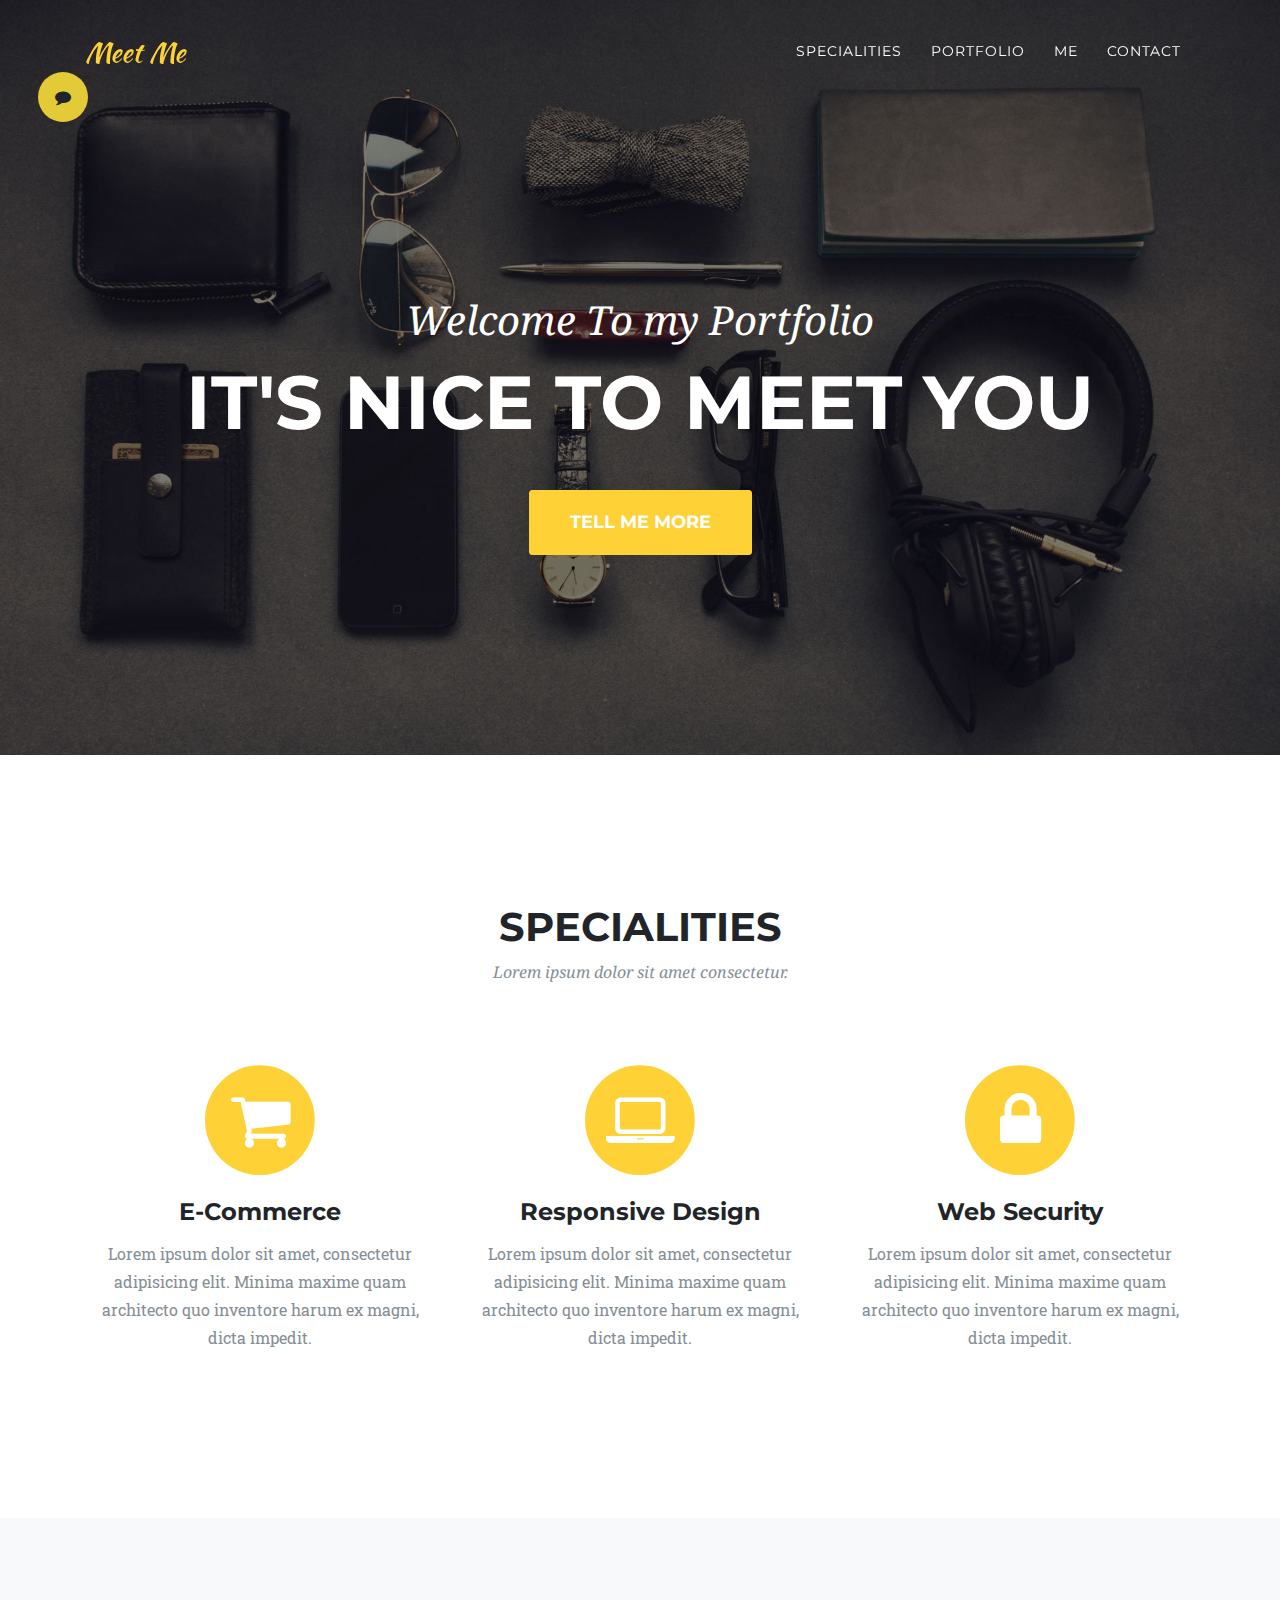
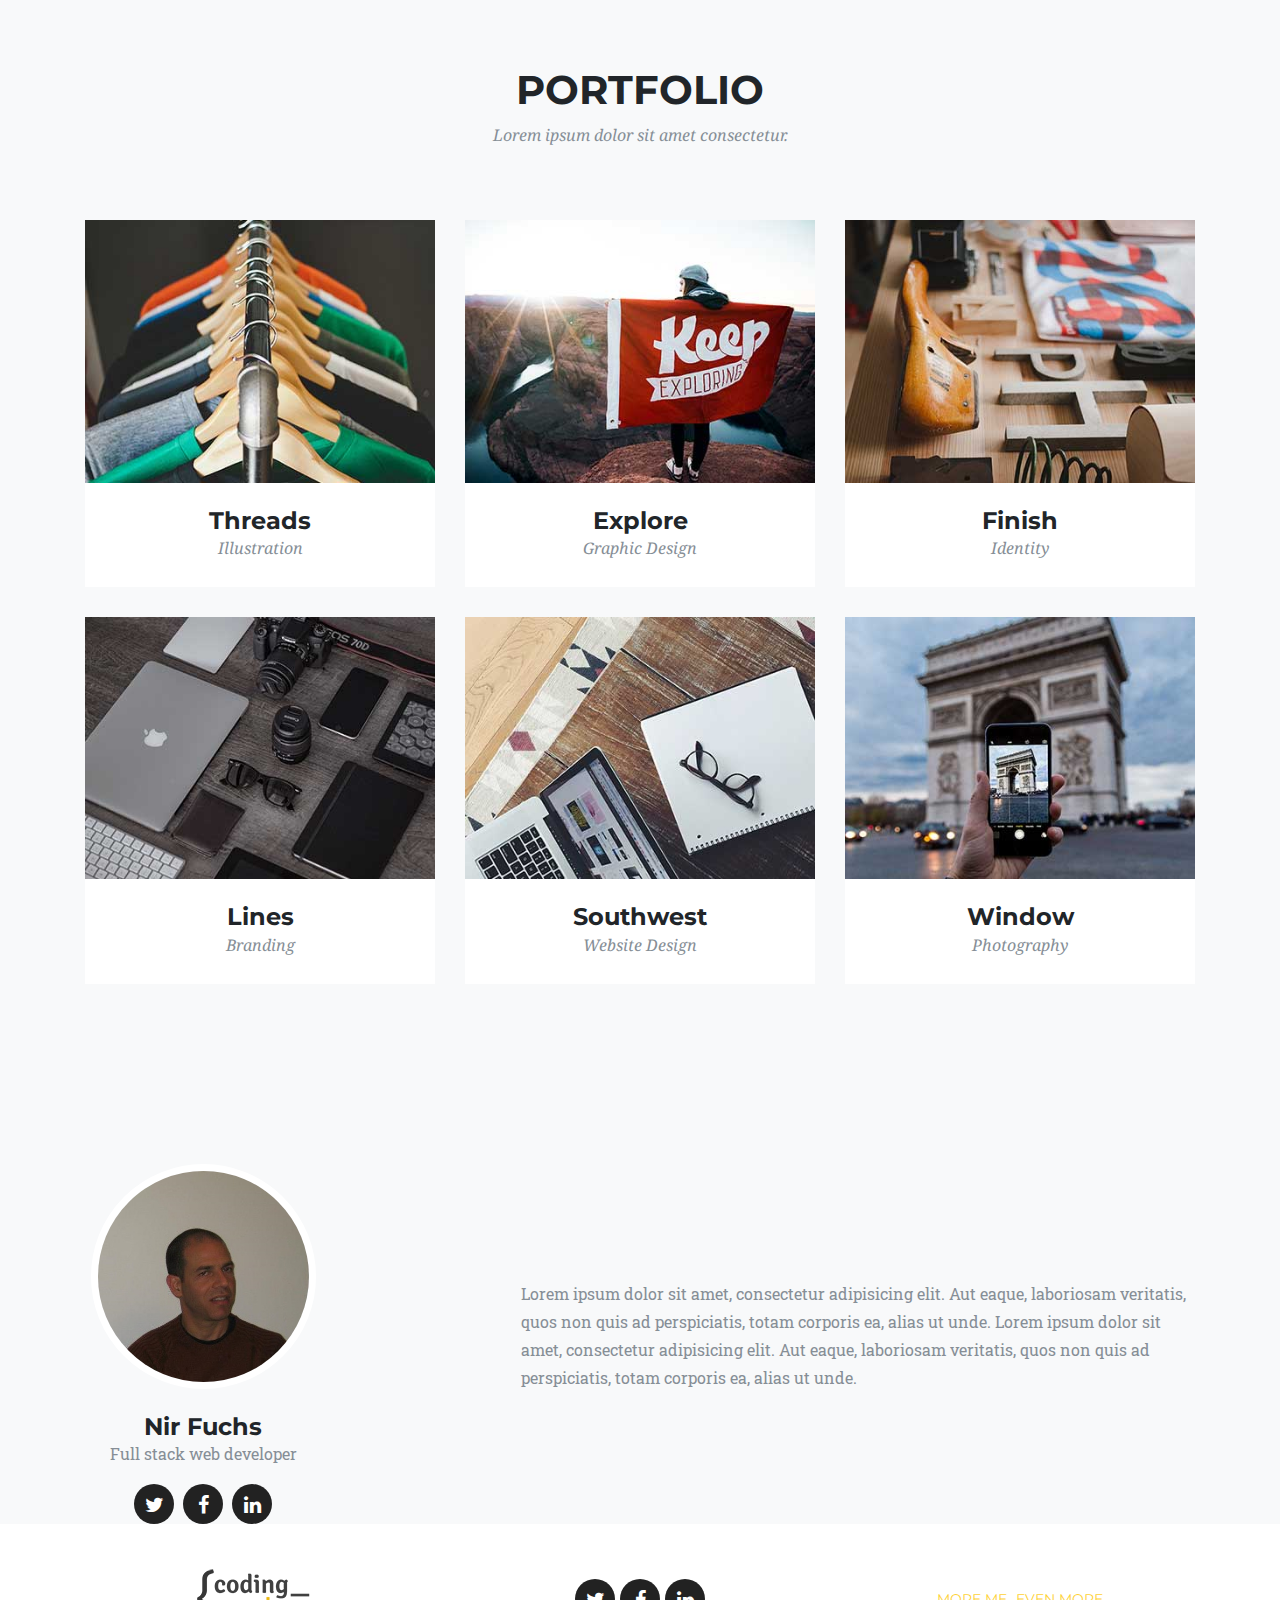
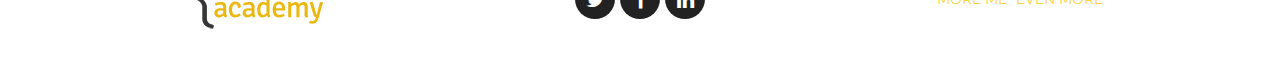
<file: index.html>
<!DOCTYPE html>
<html lang="en">

<head>

    <meta charset="utf-8">
    <meta name="viewport" content="width=device-width, initial-scale=1, shrink-to-fit=no">
    <meta name="description" content="">
    <meta name="author" content="">

    <title>Coding Academy</title>

    <!-- Bootstrap core CSS -->
    <link href="vendor/bootstrap/css/bootstrap.min.css" rel="stylesheet">

    <!-- Custom fonts for this template -->
    <link href="vendor/font-awesome/css/font-awesome.min.css" rel="stylesheet" type="text/css">
    <link href="https://fonts.googleapis.com/css?family=Montserrat:400,700" rel="stylesheet" type="text/css">
    <link href='https://fonts.googleapis.com/css?family=Kaushan+Script' rel='stylesheet' type='text/css'>
    <link href='https://fonts.googleapis.com/css?family=Droid+Serif:400,700,400italic,700italic' rel='stylesheet' type='text/css'>
    <link href='https://fonts.googleapis.com/css?family=Roboto+Slab:400,100,300,700' rel='stylesheet' type='text/css'>

    <!-- Custom styles for this template -->
    <link href="css/ca-gallery.css" rel="stylesheet">

</head>

<body id="page-top" onload="initPage()">
    <div class="offcanvas-btn" onClick="openCanvas()">
        <i class="fa fa-comment" aria-hidden="true"></i>
    </div>
    <aside class="offcanvas-aside">

        <!-- Contact -->
        <section id="contact">
            <h4>Contact Me</h4>
        </section>

    </aside>

    <!-- Navigation -->
    <nav class="navbar navbar-expand-lg navbar-dark fixed-top" id="mainNav">
        <div class="container">
            <a class="navbar-brand js-scroll-trigger" href="#page-top">Meet Me</a>
            <button class="navbar-toggler navbar-toggler-right" type="button" data-toggle="collapse" data-target="#navbarResponsive"
                aria-controls="navbarResponsive" aria-expanded="false" aria-label="Toggle navigation">
                <i class="fa fa-bars"></i>
            </button>
            <div class="collapse navbar-collapse" id="navbarResponsive">
                <ul class="navbar-nav ml-auto">
                    <li class="nav-item">
                        <a class="nav-link js-scroll-trigger" href="#services">Specialities</a>
                    </li>
                    <li class="nav-item">
                        <a class="nav-link js-scroll-trigger" href="#portfolio">Portfolio</a>
                    </li>
                    <li class="nav-item">
                        <a class="nav-link js-scroll-trigger" href="#me">Me</a>
                    </li>
                    <li class="nav-item">
                        <a class="nav-link js-scroll-trigger" href="#contact" onclick="onContact()">Contact</a>
                    </li>
                </ul>
            </div>
        </div>
    </nav>

    <!-- Header -->
    <header class="masthead">
        <div class="container">
            <div class="intro-text">
                <div class="intro-lead-in">Welcome To my Portfolio</div>
                <div class="intro-heading">It's Nice To Meet You</div>
                <a class="btn btn-xl js-scroll-trigger" href="#services">Tell Me More</a>
            </div>
        </div>
    </header>

    <!-- Services -->
    <section id="services">
        <div class="container">
            <div class="row">
                <div class="col-lg-12 text-center">
                    <h2 class="section-heading">Specialities</h2>
                    <h3 class="section-subheading text-muted">Lorem ipsum dolor sit amet consectetur.</h3>
                </div>
            </div>
            <div class="row text-center">
                <div class="col-md-4">
                    <span class="fa-stack fa-4x">
                        <i class="fa fa-circle fa-stack-2x text-primary"></i>
                        <i class="fa fa-shopping-cart fa-stack-1x fa-inverse"></i>
                    </span>
                    <h4 class="service-heading">E-Commerce</h4>
                    <p class="text-muted">Lorem ipsum dolor sit amet, consectetur adipisicing elit. Minima maxime quam
                        architecto quo inventore harum ex
                        magni, dicta impedit.</p>
                </div>
                <div class="col-md-4">
                    <span class="fa-stack fa-4x">
                        <i class="fa fa-circle fa-stack-2x text-primary"></i>
                        <i class="fa fa-laptop fa-stack-1x fa-inverse"></i>
                    </span>
                    <h4 class="service-heading">Responsive Design</h4>
                    <p class="text-muted">Lorem ipsum dolor sit amet, consectetur adipisicing elit. Minima maxime quam
                        architecto quo inventore harum ex
                        magni, dicta impedit.</p>
                </div>
                <div class="col-md-4">
                    <span class="fa-stack fa-4x">
                        <i class="fa fa-circle fa-stack-2x text-primary"></i>
                        <i class="fa fa-lock fa-stack-1x fa-inverse"></i>
                    </span>
                    <h4 class="service-heading">Web Security</h4>
                    <p class="text-muted">Lorem ipsum dolor sit amet, consectetur adipisicing elit. Minima maxime quam
                        architecto quo inventore harum ex
                        magni, dicta impedit.</p>
                </div>
            </div>
        </div>
    </section>

    <!-- Portfolio Grid -->
    <section class="bg-light" id="portfolio">
        <div class="container">
            <div class="row">
                <div class="col-lg-12 text-center">
                    <h2 class="section-heading">Portfolio</h2>
                    <h3 class="section-subheading text-muted">Lorem ipsum dolor sit amet consectetur.</h3>
                </div>
            </div>
            <div class="row projects">
                <!-- <div class="col-md-4 col-sm-6 portfolio-item">
                    <a class="portfolio-link" data-toggle="modal" href="#portfolioModal1">
                        <div class="portfolio-hover">
                            <div class="portfolio-hover-content">
                                <i class="fa fa-plus fa-3x"></i>
                            </div>
                        </div>
                        <img class="img-fluid" src="img/portfolio/01-thumbnail.jpg" alt="">
                    </a>
                    <div class="portfolio-caption">
                        <h4>Threads</h4>
                        <p class="text-muted">Illustration</p>
                    </div>
                </div> -->
            </div>
        </div>
    </section>


    <!-- Me -->
    <section class="bg-light" id="me" style="padding: 0px;">
        <div class="row">
            <div class="col-sm-4">
                <div class="team-member">
                    <img class="mx-auto rounded-circle" src="img/team/2.jpg" alt="">
                    <h4>Nir Fuchs</h4>
                    <p class="text-muted">Full stack web developer</p>
                    <ul class="list-inline social-buttons">
                        <li class="list-inline-item">
                            <a href="#">
                                <i class="fa fa-twitter"></i>
                            </a>
                        </li>
                        <li class="list-inline-item">
                            <a href="#">
                                <i class="fa fa-facebook"></i>
                            </a>
                        </li>
                        <li class="list-inline-item">
                            <a href="#">
                                <i class="fa fa-linkedin"></i>
                            </a>
                        </li>
                    </ul>
                </div>
            </div>
            <div class="col-sm-8 flex-align-center">
                <p class="large text-muted  about-description">Lorem ipsum dolor sit amet, consectetur adipisicing
                    elit. Aut eaque, laboriosam veritatis, quos non quis ad perspiciatis,
                    totam corporis ea, alias ut unde. Lorem ipsum dolor sit amet, consectetur adipisicing elit. Aut
                    eaque, laboriosam veritatis, quos non quis ad perspiciatis,
                    totam corporis ea, alias ut unde.</p>
            </div>
        </div>
    </section>


    <!-- Footer -->
    <footer>
        <div class="container">
            <div class="row">
                <div class="col-md-4 flex-align-center">
                    <a href="http://coding-academy.org" target="_blank">
                        <img src="./img/ca-logo.png" alt="">
                    </a>
                </div>
                <div class="col-md-4 flex-align-center">
                    <ul class="list-inline social-buttons flex-align-center">
                        <li class="list-inline-item">
                            <a href="#">
                                <i class="fa fa-twitter"></i>
                            </a>
                        </li>
                        <li class="list-inline-item flex-align-center">
                            <a href="#">
                                <i class="fa fa-facebook"></i>
                            </a>
                        </li>
                        <li class="list-inline-item">
                            <a href="#">
                                <i class="fa fa-linkedin"></i>
                            </a>
                        </li>
                    </ul>
                </div>
                <div class="col-md-4 flex-align-center">
                    <ul class="list-inline quicklinks">
                        <li class="list-inline-item">
                            <a href="#">More Me</a>
                        </li>
                        <li class="list-inline-item">
                            <a href="#">Even More</a>
                        </li>
                    </ul>
                </div>
            </div>
        </div>
    </footer>

    <!-- Portfolio Modals -->

    <!-- Modal 1 -->
    <div class="portfolio-modal modal fade" id="portfolioModal" tabindex="-1" role="dialog" aria-hidden="true">
        <div class="modal-dialog">
            <div class="modal-content">
                <div class="close-modal" data-dismiss="modal">
                    <div class="lr">
                        <div class="rl"></div>
                    </div>
                </div>
                <div class="container">
                    <div class="row">
                        <div class="col-lg-8 mx-auto">
                            <div class="modal-body">
                                <!-- Project Details Go Here -->
                                <h2 class="project-name">Project Name</h2>
                                <p class="item-intro text-muted project-desc">Lorem ipsum dolor sit amet consectetur.</p>
                                <img class="img-fluid d-block mx-auto project-img" src="img/portfolio/01-full.jpg" alt="">
                                <p>Use this area to describe your project. Lorem ipsum dolor sit amet, consectetur
                                    adipisicing elit. Est blanditiis
                                    dolorem culpa incidunt minus dignissimos deserunt repellat aperiam quasi sunt
                                    officia expedita beatae cupiditate,
                                    maiores repudiandae, nostrum, reiciendis facere nemo!</p>
                                <ul class="list-inline">
                                    <li class="project-date">Date: January 2017</li>
                                    <li class="project-client">Client: Threads</li>
                                    <li class="project-category">Category: Illustration</li>
                                </ul>
                                <button class="btn btn-primary" data-dismiss="modal" type="button">
                                    <i class="fa fa-times"></i>
                                    Close Project</button>
                                <div>
                                    <a class="project-url" href="">Go to project</a>
                                </div>
                            </div>
                        </div>
                    </div>
                </div>
            </div>
        </div>
    </div>

    <!-- Bootstrap core JavaScript -->
    <script src="vendor/jquery/jquery.min.js"></script>
    <script src="vendor/popper/popper.min.js"></script>
    <script src="vendor/bootstrap/js/bootstrap.min.js"></script>

    <!-- Plugin JavaScript -->
    <script src="vendor/jquery-easing/jquery.easing.min.js"></script>

    <!-- Custom scripts for this template -->
    <script src="js/ca-gallery.js"></script>
    <script src="js/offCanvas.js"></script>
    <script src="js/gallery-service.js"></script>
    <script src="js/main.js"></script>


</body>

</html>
</file>
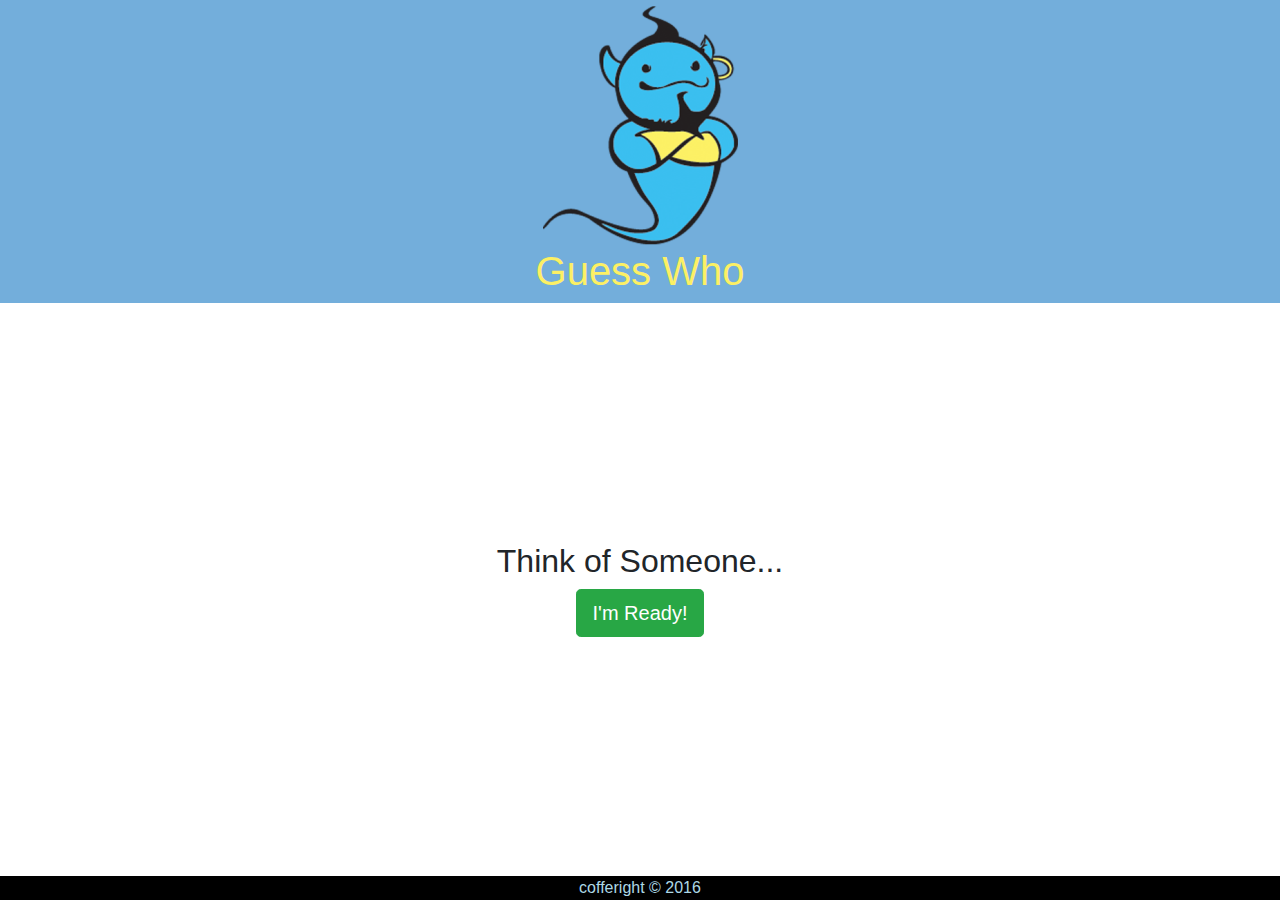
<file: projs/GuessMe/index.html>
<!doctype html>
<html lang="en">

<head>
  <meta charset="utf-8">
  <title>My App</title>
  <link rel="stylesheet" href="lib/bootstrap/bootstrap.css" />
  <link rel="stylesheet" href="css/app.css" />
</head>

<body>
  <header class="box">
    <img src="img/layout/logo.png" />
    <h1>Guess Who</h1>
  </header>

  <main>
    <section class="game-start">
      <h2>Think of Someone...</h2>
      <button onclick="onStartGuessing()" class="btn btn-lg btn-success">I'm Ready!</button>
    </section>
    <section class="quest" style="display: none">
      <h2></h2>
      <button onclick="onUserResponse('yes')" class="btn btn-info">Yes</button>
      <button onclick="onUserResponse('no')" class="btn btn-danger">No</button>
    </section>
    <section class="new-quest" style="display: none">
      <h2>OK, I gave up...</h2>

      <form class="form-horizontal">
        <div class="form-group">
          <label for="newGuess" class="col-sm-6 control-label">You thought of: </label>
          <div class="col-sm-6">
            <input name="newGuess" type="txt" class="form-control" id="newGuess" placeholder="Your Guess" required>
          </div>
        </div>
        <div class="form-group">
          <label for="newQuest" class="col-sm-6 control-label">Question to differentiate</label>
          <div class="col-sm-6">
            <input name="newQuest" type="txt" class="form-control" id="newQuest" placeholder="The answer is YES for yours"
              required>
          </div>
        </div>
        <div class="form-group">
          <div class="col-sm-offset-2 col-sm-10">
            <button type="submit" onclick="onAddGuess();return false;" class="btn btn-default">
              Make me Smarter!
            </button>
          </div>
        </div>
      </form>
    </section>
  </main>

  <footer>
    cofferight &copy; 2016
  </footer>

  <script src="lib/jquery/jquery.js"></script>
  <script src="js/storage-service.js"></script>
  <script src="js/quest-service.js"></script>
  <script src="js/app.js"></script>

</body>

</html>
</file>
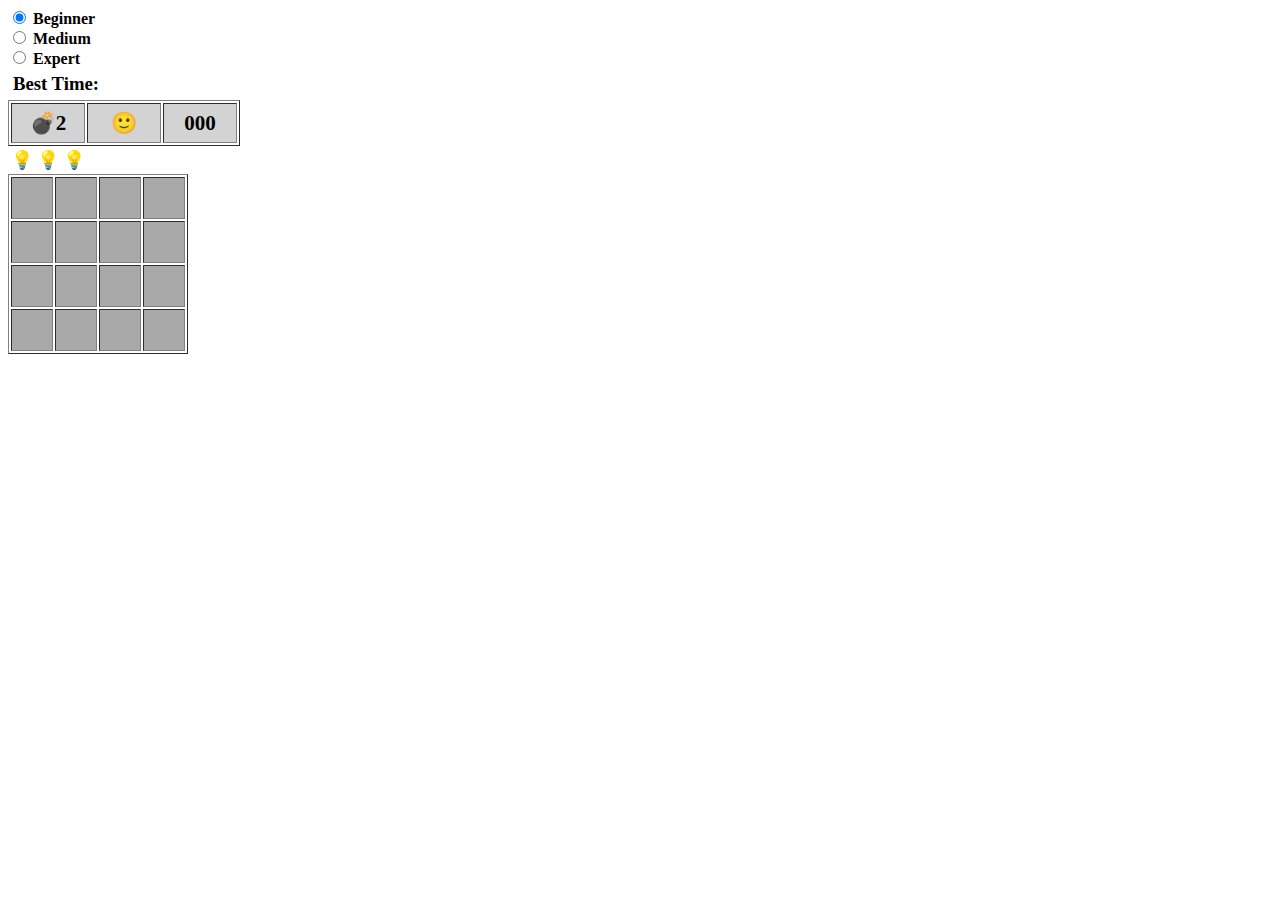
<file: projs/Minesweeper/index.html>
<!DOCTYPE html>
<html lang="en">

<head>
    <meta charset="UTF-8">
    <title>Minesweeper</title>
    <link rel="stylesheet" href="css/index.css" />
</head>

<body onload="initGame()" oncontextmenu="return false;">
    <!-- <div>
        <h3>Select Level:</h3>
    </div> -->
    <div>
        <input id="level4" type="radio" name="level" class="level" value="4" onclick="radioClicked(this)" checked>
        <label for="level4">Beginner</label>
    </div>
    <div>
        <input id="level6" type="radio" name="level" class="level" value="6" onclick="radioClicked(this)">
        <label for="level6">Medium</label>
    </div>
    <div>
        <input id="level8" type="radio" name="level" class="level" value="8" onclick="radioClicked(this)">
        <label for="level8">Expert</label>
    </div>
    <div>
        <h3 class="best-time">Best Time:</h3>
    </div>
    <div>
        <table border="1" class="info">
            <tr>
                <td>
                    <h3 class="mines-count"></h3>
                </td>
                <td>
                    <h3 class="game-status"></h3>
                </td>
                <td>
                    <h3 class="time"></h3>
                </td>
            </tr>
        </table>
    </div>
    <div>
        <table border="0">
            <tr>
                <td class="show-hint" onclick="hintClicked(this)">💡</td>
                <td class="show-hint" onclick="hintClicked(this)">💡</td>
                <td class="show-hint" onclick="hintClicked(this)">💡</td>
            </tr>
        </table>
    </div>
    <table border="1" cellpadding="10">
        <tbody class="board"></tbody>
    </table>

    <script src="js/util.js"></script>
    <script src="js/index.js"></script>
</body>

</html>
</file>
<file: css/ca-gallery.css>
body {
    overflow-x: hidden;
    font-family: 'Roboto Slab', 'Helvetica Neue', Helvetica, Arial, sans-serif;
}
p {
    line-height: 1.75;
}
a {
    color: #fed136;
}
a.active,
a:active,
a:focus,
a:hover {
    color: #fec503;
}
h1,
h2,
h3,
h4,
h5,
h6 {
    font-weight: 700;
    font-family: 'Montserrat', 'Helvetica Neue', Helvetica, Arial, sans-serif;
    text-transform: uppercase;
}
section {
    padding: 100px 0;
}
section h2.section-heading {
    font-size: 40px;
    margin-top: 0;
    margin-bottom: 15px;
}
section h3.section-subheading {
    font-size: 16px;
    font-weight: 400;
    font-style: italic;
    margin-bottom: 75px;
    text-transform: none;
    font-family: 'Droid Serif', 'Helvetica Neue', Helvetica, Arial, sans-serif;
}
@media (min-width: 768px) {
    section {
        padding: 150px 0;
    }
}
::-moz-selection {
    background: #fed136;
    text-shadow: none;
}
::selection {
    background: #fed136;
    text-shadow: none;
}
img::selection {
    background: transparent;
}
img::-moz-selection {
    background: transparent;
}
body {
    -webkit-tap-highlight-color: #fed136;
}
.offcanvas-btn {
    z-index: 100000;
    position: fixed;
    top: 8%;
    left: 3%;
    height: 50px;
    width: 50px;
    background: #e2cb36;
    border-radius: 50%;
    display: flex;
    justify-content: center;
    align-items: center;
    cursor: pointer;
    margin-left: 0;
    transition: all 0.3s ease;
}
.offcanvas-btn-open {
    margin-left: 80vw;
}
.offcanvas-aside {
    position: fixed;
    height: 100%;
    z-index: 100000;
    background: red;
    width: 80vw;
    left: -80vw;
    transition: all 0.3s ease;
    display: flex;
    flex-direction: column;
    align-items: center;
    justify-content: space-around;
}
.offcanvas-aside img {
    border-radius: 50%;
}
.offcanvas-aside p {
    text-align: center;
}
.offcanvas-aside .offcanvas-content-suffix {
    height: 20%;
}

@media (min-width: 575px) {
    .offcanvas-btn-open {
        margin-left: 30vw;
    }
    .offcanvas-aside {
        width: 30vw;
        left: -30vw;
    }
}
.offcanvas-aside-open {
    left: 0;
}


#mainNav {
    background-color: #222222;
    z-index: 1000000;
}
#mainNav .navbar-toggler {
    font-size: 12px;
    right: 0;
    padding: 13px;
    text-transform: uppercase;
    color: white;
    border: 0;
    background-color: #fed136;
    font-family: 'Montserrat', 'Helvetica Neue', Helvetica, Arial, sans-serif;
    text-transform: uppercase;
}
#mainNav .navbar-brand {
    color: #fed136;
    font-family: 'Kaushan Script', 'Helvetica Neue', Helvetica, Arial, cursive;
}
#mainNav .navbar-brand.active,
#mainNav .navbar-brand:active,
#mainNav .navbar-brand:focus,
#mainNav .navbar-brand:hover {
    color: #fec503;
}
#mainNav .navbar-nav .nav-item .nav-link {
    font-size: 90%;
    font-weight: 400;
    padding: 0.75em 0;
    letter-spacing: 1px;
    color: white;
    font-family: 'Montserrat', 'Helvetica Neue', Helvetica, Arial, sans-serif;
    text-transform: uppercase;
}
#mainNav .navbar-nav .nav-item .nav-link.active,
#mainNav .navbar-nav .nav-item .nav-link:hover {
    color: #fed136;
}
@media (min-width: 992px) {
    
    #mainNav {
        padding-top: 25px;
        padding-bottom: 25px;
        -webkit-transition: padding-top 0.3s, padding-bottom 0.3s;
        -moz-transition: padding-top 0.3s, padding-bottom 0.3s;
        transition: padding-top 0.3s, padding-bottom 0.3s;
        border: none;
        background-color: transparent;
    }
    #mainNav .navbar-brand {
        font-size: 1.75em;
        -webkit-transition: all 0.3s;
        -moz-transition: all 0.3s;
        transition: all 0.3s;
    }
    #mainNav .navbar-nav .nav-item .nav-link {
        padding: 1.1em 1em !important;
    }
    #mainNav.navbar-shrink {
        padding-top: 0;
        padding-bottom: 0;
        background-color: #222222;
    }
    #mainNav.navbar-shrink .navbar-brand {
        font-size: 1.25em;
        padding: 12px 0;
    }
   
}
header.masthead {
    text-align: center;
    color: white;
    background-image: url("../img/header-bg.jpg");
    background-repeat: no-repeat;
    background-attachment: scroll;
    background-position: center center;
    -webkit-background-size: cover;
    -moz-background-size: cover;
    -o-background-size: cover;
    background-size: cover;
}
header.masthead .intro-text {
    padding-top: 150px;
    padding-bottom: 100px;
}
header.masthead .intro-text .intro-lead-in {
    font-size: 22px;
    font-style: italic;
    line-height: 22px;
    margin-bottom: 25px;
    font-family: 'Droid Serif', 'Helvetica Neue', Helvetica, Arial, sans-serif;
}
header.masthead .intro-text .intro-heading {
    font-size: 50px;
    font-weight: 700;
    line-height: 50px;
    margin-bottom: 25px;
    font-family: 'Montserrat', 'Helvetica Neue', Helvetica, Arial, sans-serif;
    text-transform: uppercase;
}
@media (min-width: 768px) {
    header.masthead .intro-text {
        padding-top: 300px;
        padding-bottom: 200px;
    }
    header.masthead .intro-text .intro-lead-in {
        font-size: 40px;
        font-style: italic;
        line-height: 40px;
        margin-bottom: 25px;
        font-family: 'Droid Serif', 'Helvetica Neue', Helvetica, Arial, sans-serif;
    }
    header.masthead .intro-text .intro-heading {
        font-size: 75px;
        font-weight: 700;
        line-height: 75px;
        margin-bottom: 50px;
        font-family: 'Montserrat', 'Helvetica Neue', Helvetica, Arial, sans-serif;
        text-transform: uppercase;
    }
}
.service-heading {
    margin: 15px 0;
    text-transform: none;
}
#portfolio .portfolio-item {
    right: 0;
    margin: 0 0 15px;
}
#portfolio .portfolio-item .portfolio-link {
    position: relative;
    display: block;
    max-width: 400px;
    margin: 0 auto;
    cursor: pointer;
}
#portfolio .portfolio-item .portfolio-link .portfolio-hover {
    position: absolute;
    width: 100%;
    height: 100%;
    -webkit-transition: all ease 0.5s;
    -moz-transition: all ease 0.5s;
    transition: all ease 0.5s;
    opacity: 0;
    background: rgba(254, 209, 54, 0.9);
}
#portfolio .portfolio-item .portfolio-link .portfolio-hover:hover {
    opacity: 1;
}
#portfolio .portfolio-item .portfolio-link .portfolio-hover .portfolio-hover-content {
    font-size: 20px;
    position: absolute;
    top: 50%;
    width: 100%;
    height: 20px;
    margin-top: -12px;
    text-align: center;
    color: white;
}
#portfolio .portfolio-item .portfolio-link .portfolio-hover .portfolio-hover-content i {
    margin-top: -12px;
}
#portfolio .portfolio-item .portfolio-link .portfolio-hover .portfolio-hover-content h3,
#portfolio .portfolio-item .portfolio-link .portfolio-hover .portfolio-hover-content h4 {
    margin: 0;
}
#portfolio .portfolio-item .portfolio-caption {
    max-width: 400px;
    margin: 0 auto;
    padding: 25px;
    text-align: center;
    background-color: white;
}
#portfolio .portfolio-item .portfolio-caption h4 {
    margin: 0;
    text-transform: none;
}
#portfolio .portfolio-item .portfolio-caption p {
    font-size: 16px;
    font-style: italic;
    margin: 0;
    font-family: 'Droid Serif', 'Helvetica Neue', Helvetica, Arial, sans-serif;
}
#portfolio * {
    z-index: 2;
}
@media (min-width: 767px) {
    #portfolio .portfolio-item {
        margin: 0 0 30px;
    }
}
.portfolio-modal .modal-dialog {
    max-width: none;
    height: 100%;
    margin: 0;
}
.portfolio-modal .modal-content {
    min-height: 100%;
    padding: 100px 0;
    text-align: center;
    border: none;
    border-radius: 0;
    background-clip: border-box;
    -webkit-box-shadow: none;
    box-shadow: none;
}
.portfolio-modal .modal-content h2 {
    font-size: 3em;
    margin-bottom: 15px;
}
.portfolio-modal .modal-content p {
    margin-bottom: 30px;
}
.portfolio-modal .modal-content p.item-intro {
    font-size: 16px;
    font-style: italic;
    margin: 20px 0 30px;
    font-family: 'Droid Serif', 'Helvetica Neue', Helvetica, Arial, sans-serif;
}
.portfolio-modal .modal-content ul.list-inline {
    margin-top: 0;
    margin-bottom: 30px;
}
.portfolio-modal .modal-content img {
    margin-bottom: 30px;
}
.portfolio-modal .modal-content button {
    cursor: pointer;
}
.portfolio-modal .close-modal {
    position: absolute;
    top: 25px;
    right: 25px;
    width: 75px;
    height: 75px;
    cursor: pointer;
    background-color: transparent;
}
.portfolio-modal .close-modal:hover {
    opacity: 0.3;
}
.portfolio-modal .close-modal .lr {
    /* Safari and Chrome */
    
    z-index: 1051;
    width: 1px;
    height: 75px;
    margin-left: 35px;
    /* IE 9 */
    
    -webkit-transform: rotate(45deg);
    -ms-transform: rotate(45deg);
    transform: rotate(45deg);
    background-color: #222222;
}
.portfolio-modal .close-modal .lr .rl {
    /* Safari and Chrome */
    
    z-index: 1052;
    width: 1px;
    height: 75px;
    /* IE 9 */
    
    -webkit-transform: rotate(90deg);
    -ms-transform: rotate(90deg);
    transform: rotate(90deg);
    background-color: #222222;
}
.portfolio-modal .modal-backdrop {
    display: none;
    opacity: 0;
}
.timeline {
    position: relative;
    padding: 0;
    list-style: none;
}
.timeline:before {
    position: absolute;
    top: 0;
    bottom: 0;
    left: 40px;
    width: 2px;
    margin-left: -1.5px;
    content: '';
    background-color: #f1f1f1;
}
.timeline > li {
    position: relative;
    min-height: 50px;
    margin-bottom: 50px;
}
.timeline > li:after,
.timeline > li:before {
    display: table;
    content: ' ';
}
.timeline > li:after {
    clear: both;
}
.timeline > li .timeline-panel {
    position: relative;
    float: right;
    width: 100%;
    padding: 0 20px 0 100px;
    text-align: left;
}
.timeline > li .timeline-panel:before {
    right: auto;
    left: -15px;
    border-right-width: 15px;
    border-left-width: 0;
}
.timeline > li .timeline-panel:after {
    right: auto;
    left: -14px;
    border-right-width: 14px;
    border-left-width: 0;
}
.timeline > li .timeline-image {
    position: absolute;
    z-index: 100;
    left: 0;
    width: 80px;
    height: 80px;
    margin-left: 0;
    text-align: center;
    color: white;
    border: 7px solid #f1f1f1;
    border-radius: 100%;
    background-color: #fed136;
}
.timeline > li .timeline-image h4 {
    font-size: 10px;
    line-height: 14px;
    margin-top: 12px;
}
.timeline > li.timeline-inverted > .timeline-panel {
    float: right;
    padding: 0 20px 0 100px;
    text-align: left;
}
.timeline > li.timeline-inverted > .timeline-panel:before {
    right: auto;
    left: -15px;
    border-right-width: 15px;
    border-left-width: 0;
}
.timeline > li.timeline-inverted > .timeline-panel:after {
    right: auto;
    left: -14px;
    border-right-width: 14px;
    border-left-width: 0;
}
.timeline > li:last-child {
    margin-bottom: 0;
}
.timeline .timeline-heading h4 {
    margin-top: 0;
    color: inherit;
}
.timeline .timeline-heading h4.subheading {
    text-transform: none;
}
.timeline .timeline-body > ul,
.timeline .timeline-body > p {
    margin-bottom: 0;
}
@media (min-width: 768px) {
    .timeline:before {
        left: 50%;
    }
    .timeline > li {
        min-height: 100px;
        margin-bottom: 100px;
    }
    .timeline > li .timeline-panel {
        float: left;
        width: 41%;
        padding: 0 20px 20px 30px;
        text-align: right;
    }
    .timeline > li .timeline-image {
        left: 50%;
        width: 100px;
        height: 100px;
        margin-left: -50px;
    }
    .timeline > li .timeline-image h4 {
        font-size: 13px;
        line-height: 18px;
        margin-top: 16px;
    }
    .timeline > li.timeline-inverted > .timeline-panel {
        float: right;
        padding: 0 30px 20px 20px;
        text-align: left;
    }
}
@media (min-width: 992px) {
    .timeline > li {
        min-height: 150px;
    }
    .timeline > li .timeline-panel {
        padding: 0 20px 20px;
    }
    .timeline > li .timeline-image {
        width: 150px;
        height: 150px;
        margin-left: -75px;
    }
    .timeline > li .timeline-image h4 {
        font-size: 18px;
        line-height: 26px;
        margin-top: 30px;
    }
    .timeline > li.timeline-inverted > .timeline-panel {
        padding: 0 20px 20px;
    }
}
@media (min-width: 1200px) {
    .timeline > li {
        min-height: 170px;
    }
    .timeline > li .timeline-panel {
        padding: 0 20px 20px 100px;
    }
    .timeline > li .timeline-image {
        width: 170px;
        height: 170px;
        margin-left: -85px;
    }
    .timeline > li .timeline-image h4 {
        margin-top: 40px;
    }
    .timeline > li.timeline-inverted > .timeline-panel {
        padding: 0 100px 20px 20px;
    }
}
.team-member {
    text-align: center;
}
.team-member img {
    width: 225px;
    height: 225px;
    border: 7px solid white;
}
.team-member h4 {
    margin-top: 25px;
    margin-bottom: 0;
    text-transform: none;
}
.team-member p {
    margin-top: 0;
}
.about-description {
    max-width: 80%;
}
@media (max-width: 800px) {
    .about-description {
        text-align: center;
        margin-top: 1rem;
        margin-bottom: 1rem;
    }
}
footer {
    padding: 25px 0;
    text-align: center;
}
footer span.copyright {
    font-size: 90%;
    line-height: 40px;
    text-transform: none;
    font-family: 'Montserrat', 'Helvetica Neue', Helvetica, Arial, sans-serif;
    text-transform: uppercase;
}
footer ul.quicklinks {
    font-size: 90%;
    line-height: 40px;
    margin-bottom: 0;
    text-transform: none;
    font-family: 'Montserrat', 'Helvetica Neue', Helvetica, Arial, sans-serif;
    text-transform: uppercase;
}
ul.social-buttons {
    margin-bottom: 0;
}
ul.social-buttons li a {
    font-size: 20px;
    line-height: 40px;
    display: block;
    width: 40px;
    height: 40px;
    -webkit-transition: all 0.3s;
    -moz-transition: all 0.3s;
    transition: all 0.3s;
    color: white;
    border-radius: 100%;
    outline: none;
    background-color: #222222;
}
ul.social-buttons li a:active,
ul.social-buttons li a:focus,
ul.social-buttons li a:hover {
    background-color: #fed136;
}
.flex-align-center {
    display: flex;
    justify-content: center;
    align-items: center;
}
.text-primary {
    color: #fed136 !important;
}
.btn-primary {
    font-weight: 700;
    color: white;
    border-color: #fed136;
    background-color: #fed136;
    font-family: 'Montserrat', 'Helvetica Neue', Helvetica, Arial, sans-serif;
    text-transform: uppercase;
}
.btn-primary.focus,
.btn-primary:focus {
    color: white;
    border-color: #b48b01;
    background-color: #fec503;
}
.btn-primary:hover {
    color: white;
    border-color: #f6bf01;
    background-color: #fec503;
}
.btn-primary.active,
.btn-primary:active,
.open > .btn-primary.dropdown-toggle {
    color: white;
    border-color: #f6bf01;
    background-color: #fec503;
}
.btn-primary.active.focus,
.btn-primary.active:focus,
.btn-primary.active:hover,
.btn-primary:active.focus,
.btn-primary:active:focus,
.btn-primary:active:hover,
.open > .btn-primary.dropdown-toggle.focus,
.open > .btn-primary.dropdown-toggle:focus,
.open > .btn-primary.dropdown-toggle:hover {
    color: white;
    border-color: #b48b01;
    background-color: #dcab01;
}
.btn-primary.active,
.btn-primary:active,
.open > .btn-primary.dropdown-toggle {
    background-image: none;
}
.btn-primary.disabled.focus,
.btn-primary.disabled:focus,
.btn-primary.disabled:hover,
.btn-primary[disabled].focus,
.btn-primary[disabled]:focus,
.btn-primary[disabled]:hover,
fieldset[disabled] .btn-primary.focus,
fieldset[disabled] .btn-primary:focus,
fieldset[disabled] .btn-primary:hover {
    border-color: #fed136;
    background-color: #fed136;
}
.btn-primary .badge {
    color: #fed136;
    background-color: white;
}
.btn-xl {
    font-size: 18px;
    font-weight: 700;
    padding: 20px 40px;
    border-radius: 3px;
    color: white;
    border-color: #fed136;
    background-color: #fed136;
    font-family: 'Montserrat', 'Helvetica Neue', Helvetica, Arial, sans-serif;
    text-transform: uppercase;
}
.btn-xl.focus,
.btn-xl:focus {
    color: white;
    border-color: #b48b01;
    background-color: #fec503;
}
.btn-xl:hover {
    color: white;
    border-color: #f6bf01;
    background-color: #fec503;
}
.btn-xl.active,
.btn-xl:active,
.open > .btn-xl.dropdown-toggle {
    color: white;
    border-color: #f6bf01;
    background-color: #fec503;
}
.btn-xl.active.focus,
.btn-xl.active:focus,
.btn-xl.active:hover,
.btn-xl:active.focus,
.btn-xl:active:focus,
.btn-xl:active:hover,
.open > .btn-xl.dropdown-toggle.focus,
.open > .btn-xl.dropdown-toggle:focus,
.open > .btn-xl.dropdown-toggle:hover {
    color: white;
    border-color: #b48b01;
    background-color: #dcab01;
}
.btn-xl.active,
.btn-xl:active,
.open > .btn-xl.dropdown-toggle {
    background-image: none;
}
.btn-xl.disabled.focus,
.btn-xl.disabled:focus,
.btn-xl.disabled:hover,
.btn-xl[disabled].focus,
.btn-xl[disabled]:focus,
.btn-xl[disabled]:hover,
fieldset[disabled] .btn-xl.focus,
fieldset[disabled] .btn-xl:focus,
fieldset[disabled] .btn-xl:hover {
    border-color: #fed136;
    background-color: #fed136;
}
.btn-xl .badge {
    color: #fed136;
    background-color: white;
}
</file>
<file: projs/GuessMe/css/app.css>
body {
  display: flex;
  min-height: 100vh;
  flex-direction: column;
}

header {
  background-color: #73AEDB;
  text-align: center;
  color: #fcf064;
  font-size: 3em;
}

footer {
  background-color: black;
  text-align: center;
  color: lightblue;
}

main {
  flex: 1;
  display: flex;
  flex-direction: column;
  align-items: center;
  justify-content: center;
  text-align: center;
}

.control-label {
  width: 300px;
}

.form-control {
  width: 300px;
}
</file>
<file: projs/Minesweeper/css/index.css>
/* .time{
    display: inline;
}

.mines-count{
    display: inline;
} */

h3 {
    /* display: inline; */
    margin: 5px;
}

/* h4 {
    display: inline;
} */

td {
    height: 20px;
    width: 20px;
    text-align: center;
    font-size: 18px;
    font-weight: bold;
}

button {
    font-weight: bold;
    cursor: pointer;
}

label {
    /* font-size: 15px; */
    font-weight: bold;
}

.info td {
    background-color: lightgray;
    height: 20px;
    width: 70px;
}

.show-hint {
    cursor: pointer;
}
</file>
